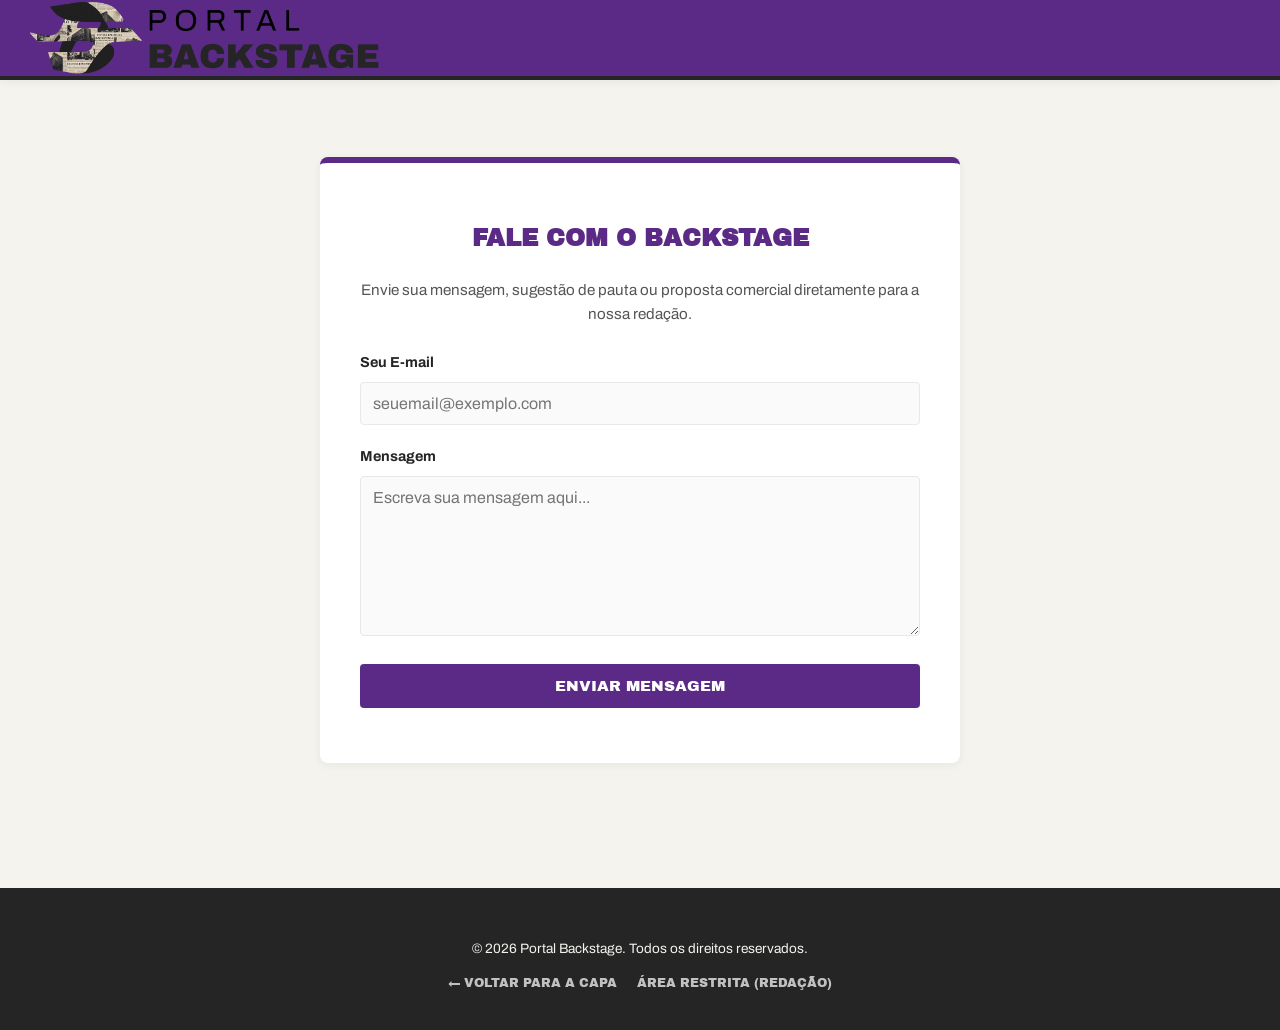
<file: contato.html>
<!DOCTYPE html>
<html lang="pt-BR">
<head>
  <meta charset="UTF-8">
  <meta name="viewport" content="width=device-width, initial-scale=1.0">
  <title>Contato - Portal Backstage</title>
  <link rel="stylesheet" href="styles.css">
</head>
<body>

  <header class="portal-header">
    <div class="header-left">
      <a href="index.html">
        <img src="imgs/logo.png" alt="Portal Backstage" class="logo-img" onerror="this.style.display='none'; document.getElementById('fallback-logo').style.display='block';">
        <span id="fallback-logo" class="fallback-logo" style="display: none;">BACKSTAGE</span>
      </a>
    </div>
  </header>

  <main class="page-center">
    <div class="form-container" style="max-width: 560px; margin: 0;">
      <h1 class="form-title">Fale com o Backstage</h1>
      <p style="text-align: center; color: #555; margin-bottom: 25px; font-size: 0.95rem;">
        Envie sua mensagem, sugestão de pauta ou proposta comercial diretamente para a nossa redação.
      </p>

      <form id="contact-form">
        <div class="form-group">
          <label for="sender_email">Seu E-mail</label>
          <input type="email" id="sender_email" name="email" required placeholder="seuemail@exemplo.com">
        </div>

        <div class="form-group">
          <label for="message">Mensagem</label>
          <textarea id="message" name="message" required placeholder="Escreva sua mensagem aqui..."></textarea>
        </div>

        <button type="submit" id="contact-btn" class="btn-submit">Enviar Mensagem</button>
        <div id="contact-status" class="form-status"></div>
      </form>
    </div>
  </main>

  <footer class="portal-footer">
    <p>© 2026 Portal Backstage. Todos os direitos reservados.</p>
    <div class="footer-links">
      <a href="index.html">← Voltar para a Capa</a>
      <a href="login.html">Área Restrita (Redação)</a>
    </div>
  </footer>

  <script src="contato.js"></script>
</body>
</html>
</file>
<file: styles.css>
@import url('https://fonts.googleapis.com/css2?family=Archivo+Black&family=Archivo:ital,wght@0,300;0,400;0,600;0,700;1,300;1,400&display=swap');

:root {
  --font-title: 'Archivo Black', sans-serif;
  --font-body: 'Archivo', sans-serif;

  --color-primary: #5B2A86;    /* Roxo Profundo */
  --color-primary-dark: #431d63;
  --color-text: #252525;       /* Cinza Grafite */
  --color-bg: #F5F3EE;         /* Off-white */
  --color-light: #E8E8E8;      /* Cinza Claro */
  --color-white: #FFFFFF;
  --shadow-sm: 0 2px 8px rgba(37, 37, 37, 0.06);
  --shadow-hover: 0 12px 24px rgba(91, 42, 134, 0.14);
  --transition-smooth: all 0.3s cubic-bezier(0.25, 0.8, 0.25, 1);
}

html {
  height: 100%;
}

body {
  background-color: var(--color-bg);
  color: var(--color-text);
  font-family: var(--font-body);
  margin: 0;
  padding: 0;
  line-height: 1.6;
  min-height: 100vh;
  display: flex;
  flex-direction: column;
}

/* Cabeçalho Roxo Único com Logo à Esquerda e Menu na Mesma Faixa */
.portal-header {
  background-color: var(--color-primary);
  border-bottom: 4px solid var(--color-text);
  height: 76px;
  padding: 0 30px;
  display: flex;
  justify-content: space-between;
  align-items: center;
  gap: 24px;
  position: sticky;
  top: 0;
  z-index: 200;
  box-shadow: var(--shadow-sm);
}

.header-left {
  display: flex;
  align-items: center;
  height: 100%;
  flex-shrink: 0;
}

.header-left a {
  display: flex;
  align-items: center;
  height: 100%;
  text-decoration: none;
}

.logo-img {
  height: 100%;
  max-height: 72px;
  width: auto;
  display: block;
  object-fit: contain;
  transition: var(--transition-smooth);
}

.logo-img:hover {
  transform: scale(1.02);
}

.fallback-logo {
  font-family: var(--font-title);
  font-size: 1.8rem;
  color: var(--color-white);
  text-transform: uppercase;
  margin: 0;
  letter-spacing: -1px;
}

/* Menu Integrado na Mesma Faixa do Logo */
.portal-nav {
  display: flex;
  justify-content: flex-end;
  align-items: center;
  gap: 10px;
  background-color: transparent;
  padding: 0;
  color: var(--color-white);
  font-family: var(--font-title);
  font-size: 0.82rem;
  text-transform: uppercase;
  flex-wrap: wrap;
}

.nav-group {
  display: flex;
  align-items: center;
  gap: 8px;
  flex-wrap: wrap;
}

.nav-link {
  color: var(--color-white);
  text-decoration: none;
  padding: 7px 14px;
  border-radius: 20px;
  transition: var(--transition-smooth);
  cursor: pointer;
  border: none;
  background: transparent;
  font-family: var(--font-title);
  font-size: 0.82rem;
  text-transform: uppercase;
  display: inline-flex;
  align-items: center;
  gap: 6px;
}

.nav-link:hover, .nav-link.active {
  background-color: var(--color-text);
  color: var(--color-white);
}

/* Dropdown Expansivo de Editoriais */
.dropdown-wrapper {
  position: relative;
}

.dropdown-menu {
  display: none;
  position: absolute;
  top: calc(100% + 8px);
  left: 0;
  background-color: var(--color-white);
  min-width: 180px;
  border-radius: 8px;
  box-shadow: var(--shadow-hover);
  border-top: 4px solid var(--color-primary);
  padding: 8px 0;
  z-index: 300;
  animation: fadeDown 0.2s ease-out;
}

.dropdown-menu.open {
  display: block;
}

@keyframes fadeDown {
  from { opacity: 0; transform: translateY(-8px); }
  to { opacity: 1; transform: translateY(0); }
}

.dropdown-item {
  display: block;
  padding: 10px 18px;
  color: var(--color-text);
  text-decoration: none;
  font-family: var(--font-title);
  font-size: 0.8rem;
  cursor: pointer;
  transition: var(--transition-smooth);
}

.dropdown-item:hover {
  background-color: var(--color-bg);
  color: var(--color-primary);
  padding-left: 22px;
}

.editor-btn {
  background-color: var(--color-text) !important;
  color: var(--color-white) !important;
  border: 1px solid rgba(255, 255, 255, 0.25);
}

/* Grid Principal de Notícias */
.portal-container {
  flex: 1 0 auto;
  width: 100%;
  max-width: 1200px;
  margin: 18px auto 0 auto;
  padding: 0 20px;
  box-sizing: border-box;
  display: grid;
  grid-template-columns: repeat(12, 1fr);
  column-gap: 2rem;
  row-gap: 16px;
  align-content: start;
}
/* Título e Linha Roxa Padronizados */
.section-banner {
  grid-column: span 12;
  width: 100%;
  box-sizing: border-box;
  display: block;
  border-bottom: 3px solid var(--color-primary);
  padding-top: 0;
  padding-bottom: 6px;
  margin-top: 0;
  margin-bottom: 4px;
}

.section-banner h2 {
  font-family: var(--font-title);
  color: var(--color-text);
  text-transform: uppercase;
  margin: 0;
  padding: 0;
  line-height: 1.05;
  font-size: 1.35rem;
  display: block;
}

.article-card {
  grid-column: span 12;
  background: var(--color-white);
  border-radius: 8px;
  overflow: hidden;
  box-shadow: var(--shadow-sm);
  display: flex;
  flex-direction: column;
  transition: var(--transition-smooth);
  border: 1px solid rgba(0, 0, 0, 0.04);
}

.article-card:hover {
  transform: translateY(-6px);
  box-shadow: var(--shadow-hover);
}

.article-card.span-8 { grid-column: span 8; }
.article-card.span-6 { grid-column: span 6; }
.article-card.span-4 { grid-column: span 4; }

@media (max-width: 850px) {
  .article-card.span-8, .article-card.span-6, .article-card.span-4 {
    grid-column: span 12;
  }
}

.article-image-wrapper {
  width: 100%;
  overflow: hidden;
  max-height: 360px;
  background-color: var(--color-light);
}

.article-image {
  width: 100%;
  height: 100%;
  object-fit: cover;
  transition: var(--transition-smooth);
}

.article-card:hover .article-image {
  transform: scale(1.04);
}

.article-content {
  padding: 24px;
  display: flex;
  flex-direction: column;
  flex-grow: 1;
}

.article-category {
  color: var(--color-primary);
  font-family: var(--font-title);
  font-size: 0.75rem;
  text-transform: uppercase;
  margin-bottom: 8px;
}

.article-title {
  font-family: var(--font-title);
  font-size: 1.65rem;
  color: var(--color-text);
  margin: 0 0 10px 0;
  line-height: 1.25;
}

.article-title a {
  color: inherit;
  text-decoration: none;
  transition: var(--transition-smooth);
}

.article-title a:hover {
  color: var(--color-primary);
}

.article-lead {
  font-size: 0.98rem;
  color: #555;
  margin-bottom: 18px;
  font-weight: 400;
  flex-grow: 1;
}

.article-footer {
  display: flex;
  justify-content: space-between;
  align-items: center;
  border-top: 1px solid var(--color-light);
  padding-top: 14px;
  margin-top: auto;
}

.read-more-btn {
  font-family: var(--font-title);
  font-size: 0.8rem;
  text-transform: uppercase;
  color: var(--color-primary);
  text-decoration: none;
  transition: var(--transition-smooth);
}

.read-more-btn:hover {
  transform: translateX(4px);
}

.team-header-row {
  grid-column: span 12;
  display: flex;
  justify-content: space-between;
  align-items: baseline;
  flex-wrap: wrap;
  gap: 12px;
  border-bottom: 3px solid var(--color-primary);
  padding-bottom: 6px;
  margin-bottom: 4px;
}

.team-header-row h2 {
  font-family: var(--font-title);
  color: var(--color-text);
  text-transform: uppercase;
  margin: 0;
  padding: 0;
  line-height: 1.05;
  font-size: 1.35rem;
}

.team-count-badge {
  font-family: var(--font-body);
  font-size: 0.85rem;
  font-weight: 700;
  color: var(--color-primary);
  background-color: var(--color-white);
  border: 1.5px solid var(--color-primary);
  border-radius: 999px;
  padding: 3px 12px;
  text-transform: uppercase;
  letter-spacing: 0.04em;
  white-space: nowrap;
}

/* Seção Creators */
.team-grid,
.social-grid {
  grid-column: span 12;
  display: grid;
  gap: 24px;
  margin-top: 4px;
}

.team-grid {
  grid-column: span 12;
  display: grid;
  grid-template-columns: repeat(auto-fit, minmax(240px, 1fr));
  gap: 24px;
  margin-top: 4px;
  align-items: stretch;
}

.social-grid {
  grid-template-columns: repeat(auto-fit, minmax(280px, 1fr));
}

.team-card {
  background-color: var(--color-white);
  border-radius: 8px;
  padding: 28px 22px;
  box-shadow: var(--shadow-sm);
  border-bottom: 3px solid var(--color-primary);
  display: flex;
  flex-direction: column;
  align-items: center;
  text-align: center;
  min-width: 0;
  box-sizing: border-box;
}

.team-card:hover {
  transform: translateY(-5px);
  box-shadow: var(--shadow-hover);
}

.team-photo {
  width: 110px;
  height: 110px;
  border-radius: 50%;
  object-fit: cover;
  filter: grayscale(100%);
  border: 3px solid var(--color-text);
  margin-bottom: 15px;
  transition: var(--transition-smooth);
}

.team-card:hover .team-photo {
  border-color: var(--color-primary);
}

.team-avatar {
  width: 112px;
  height: 112px;
  border-radius: 50%;
  object-fit: cover;
  border: 3px solid var(--color-primary);
  filter: grayscale(100%) contrast(1.08);
  margin-bottom: 16px;
  background-color: var(--color-light);
}

.team-name {
  font-family: var(--font-title);
  font-size: 1.15rem;
  color: var(--color-text);
  margin: 0 0 6px 0;
  line-height: 1.2;
}

.team-role {
  font-size: 0.85rem;
  font-weight: 700;
  color: var(--color-primary);
  text-transform: uppercase;
  letter-spacing: 0.03em;
  margin: 0 0 12px 0;
}

.team-handle {
  margin-top: auto;
  display: inline-block;
  background-color: var(--color-light);
  color: var(--color-text);
  font-size: 0.82rem;
  font-weight: 600;
  padding: 4px 12px;
  border-radius: 999px;
}

.team-social {
  display: inline-block;
  padding: 6px 14px;
  background-color: var(--color-bg);
  color: var(--color-text);
  text-decoration: none;
  border-radius: 20px;
  font-size: 0.8rem;
  font-weight: 700;
  transition: var(--transition-smooth);
}

.team-social:hover {
  background-color: var(--color-primary);
  color: var(--color-white);
}

/* Seção Redes Sociais */
.social-grid {
  grid-column: span 12;
  display: grid;
  grid-template-columns: repeat(auto-fit, minmax(280px, 1fr));
  gap: 24px;
  margin-top: 8px;
}

.social-card {
  background: var(--color-white);
  border-radius: 10px;
  padding: 30px;
  box-shadow: var(--shadow-sm);
  border-left: 6px solid var(--color-primary);
  display: flex;
  flex-direction: column;
  justify-content: space-between;
  transition: var(--transition-smooth);
}

.social-card:hover {
  transform: translateY(-5px);
  box-shadow: var(--shadow-hover);
}

.social-card h3 {
  font-family: var(--font-title);
  color: var(--color-primary);
  margin: 0 0 10px 0;
  font-size: 1.3rem;
  text-transform: uppercase;
}

.social-card p {
  color: #555;
  margin-bottom: 20px;
  font-size: 0.95rem;
}

.social-btn {
  display: inline-block;
  text-align: center;
  background-color: var(--color-text);
  color: var(--color-white);
  text-decoration: none;
  padding: 12px 18px;
  border-radius: 6px;
  font-family: var(--font-title);
  font-size: 0.85rem;
  text-transform: uppercase;
  transition: var(--transition-smooth);
}

.social-btn:hover {
  background-color: var(--color-primary);
}

.article-page-layout {
  flex: 1 0 auto;
  width: 100%;
  max-width: 1480px;
  margin: 18px auto 0 auto;
  padding: 0 24px 40px 24px;
  box-sizing: border-box;
  display: grid;
  grid-template-columns: minmax(180px, 260px) minmax(0, 860px) minmax(180px, 260px);
  justify-content: center;
  gap: 28px;
  align-items: start;
}

/* Fixa a coluna da matéria no meio mesmo se as laterais forem ocultadas */
.article-page-layout > .single-article-container {
  grid-column: 2;
  width: 100%;
  max-width: 860px;
  margin: 0 auto;
  min-width: 0;
  box-sizing: border-box;
  background-color: var(--color-white);
  padding: 45px 55px;
  border-radius: 8px;
  box-shadow: var(--shadow-sm);
}

.article-page-layout > .ad-sidebar {
  min-width: 0;
  width: 100%;
  box-sizing: border-box;
}

.article-page-layout .ad-sidebar {
  position: sticky;
  top: 96px;
  display: flex;
  flex-direction: column;
  gap: 20px;
}

.ad-sidebar {
  position: sticky;
  top: 96px;
  display: flex;
  flex-direction: column;
  gap: 20px;
  width: 100%;
  box-sizing: border-box;
}

.ad-box {
  background-color: var(--color-white);
  border: 2px solid var(--color-light);
  border-radius: 8px;
  padding: 18px;
  text-align: center;
  box-shadow: var(--shadow-sm);
  box-sizing: border-box;
}

.ad-label {
  font-size: 0.65rem;
  text-transform: uppercase;
  letter-spacing: 1px;
  color: #777;
  display: block;
  margin-bottom: 10px;
  font-weight: 700;
}

.ad-advertise-here {
  border: 2px dashed var(--color-primary);
  background-color: #faf7fd;
}

.ad-advertise-here h4 {
  font-family: var(--font-title);
  color: var(--color-primary);
  text-transform: uppercase;
  margin: 8px 0;
  font-size: 1.1rem;
}

.ad-fake-banner {
  background: linear-gradient(135deg, var(--color-text) 0%, var(--color-primary) 100%);
  color: var(--color-white);
  border-radius: 6px;
  padding: 20px 14px;
}

.ad-fake-banner h4 {
  font-family: var(--font-title);
  margin: 8px 0;
  font-size: 1.05rem;
  text-transform: uppercase;
}

.single-article-container {
  width: 100%;
  max-width: 860px;
  margin: 0 auto;
  box-sizing: border-box;
  background: var(--color-white);
  padding: 45px 55px;
  border-radius: 8px;
  box-shadow: var(--shadow-sm);
}

@media (max-width: 1180px) {
  .article-page-layout {
    grid-template-columns: minmax(0, 1fr);
    max-width: 860px;
  }

  .article-page-layout > .single-article-container {
    grid-column: 1;
  }

  .article-page-layout .ad-sidebar {
    position: static;
  }
}

@media (max-width: 768px) {
  .article-page-layout > .single-article-container {
    padding: 24px 18px;
  }
}

.author-box {
  display: flex;
  align-items: center;
  gap: 12px;
  margin: 20px 0 28px 0;
  padding-bottom: 20px;
  border-bottom: 1px solid var(--color-light);
}

.author-avatar {
  width: 48px;
  height: 48px;
  border-radius: 50%;
  object-fit: cover;
  border: 2px solid var(--color-primary);
}

.author-info {
  display: flex;
  flex-direction: column;
}

.author-name {
  font-family: var(--font-title);
  font-size: 0.95rem;
  color: var(--color-text);
}

.author-date {
  font-size: 0.8rem;
  color: #666;
}

.single-article-body {
  font-size: 1.12rem;
  line-height: 1.8;
  color: var(--color-text);
  margin-top: 25px;
}

.single-article-body h3 {
  font-family: var(--font-title);
  font-size: 1.35rem;
  color: var(--color-primary);
  margin-top: 35px;
  margin-bottom: 12px;
  text-transform: uppercase;
}

.single-article-body p {
  margin-bottom: 18px;
}

.single-article-body blockquote {
  margin: 28px 0;
  padding: 18px 24px;
  background-color: var(--color-bg);
  border-left: 5px solid var(--color-primary);
  font-style: italic;
  font-size: 1.15rem;
}

.article-caption {
  font-size: 0.8rem;
  color: #666;
  font-style: italic;
  margin-top: 8px;
  margin-bottom: 20px;
  text-align: center;
}

.admin-actions {
  display: flex;
  gap: 15px;
  margin-top: 30px;
  padding-top: 20px;
  border-top: 2px dashed var(--color-light);
}

.btn-edit {
  background-color: var(--color-primary);
  color: var(--color-white);
  padding: 10px 18px;
  text-decoration: none;
  border-radius: 4px;
  font-family: var(--font-title);
  font-size: 0.8rem;
  text-transform: uppercase;
}

.btn-delete {
  background-color: #b8292f;
  color: var(--color-white);
  padding: 10px 18px;
  border: none;
  border-radius: 4px;
  font-family: var(--font-title);
  font-size: 0.8rem;
  text-transform: uppercase;
  cursor: pointer;
}

/* Formulários e Autenticação */
.page-center {
  display: flex;
  justify-content: center;
  align-items: center;
  min-height: 80vh;
  padding: 20px;
}

.form-container, .login-box {
  width: 100%;
  max-width: 700px;
  margin: 35px auto;
  background: var(--color-white);
  padding: 40px;
  border-radius: 8px;
  box-shadow: var(--shadow-sm);
  border-top: 6px solid var(--color-primary);
}

.login-box { max-width: 420px; }

.form-title {
  font-family: var(--font-title);
  color: var(--color-primary);
  text-transform: uppercase;
  font-size: 1.5rem;
  margin-bottom: 20px;
  text-align: center;
}

.form-group { margin-bottom: 20px; }

label {
  display: block;
  font-weight: 700;
  margin-bottom: 8px;
  font-size: 0.9rem;
}

input, select, textarea {
  width: 100%;
  padding: 12px;
  border: 1px solid var(--color-light);
  border-radius: 4px;
  font-family: var(--font-body);
  font-size: 1rem;
  box-sizing: border-box;
  background-color: #FAFAFA;
}

textarea {
  resize: vertical;
  height: 160px;
}

.form-help {
  font-size: 0.8rem;
  color: #666;
  margin-top: 5px;
  display: block;
}

.btn-submit {
  background-color: var(--color-primary);
  color: var(--color-white);
  border: none;
  padding: 14px;
  font-family: var(--font-title);
  text-transform: uppercase;
  font-size: 0.95rem;
  border-radius: 4px;
  cursor: pointer;
  width: 100%;
  transition: var(--transition-smooth);
}

.btn-submit:hover { opacity: 0.92; }

.form-status {
  margin-top: 15px;
  text-align: center;
  font-weight: 700;
  font-size: 0.9rem;
}

/* Rodapé */
.portal-footer {
  flex-shrink: 0;
  background-color: var(--color-text);
  color: var(--color-bg);
  padding: 36px 20px;
  margin-top: 48px;
  text-align: center;
  font-size: 0.85rem;
}

.footer-links {
  display: flex;
  justify-content: center;
  gap: 20px;
  flex-wrap: wrap;
  margin-top: 15px;
}

.portal-footer a {
  color: var(--color-light);
  text-decoration: none;
  font-family: var(--font-title);
  text-transform: uppercase;
  font-size: 0.78rem;
  opacity: 0.8;
  transition: var(--transition-smooth);
}

.portal-footer a:hover {
  opacity: 1;
  color: var(--color-white);
}
</file>
